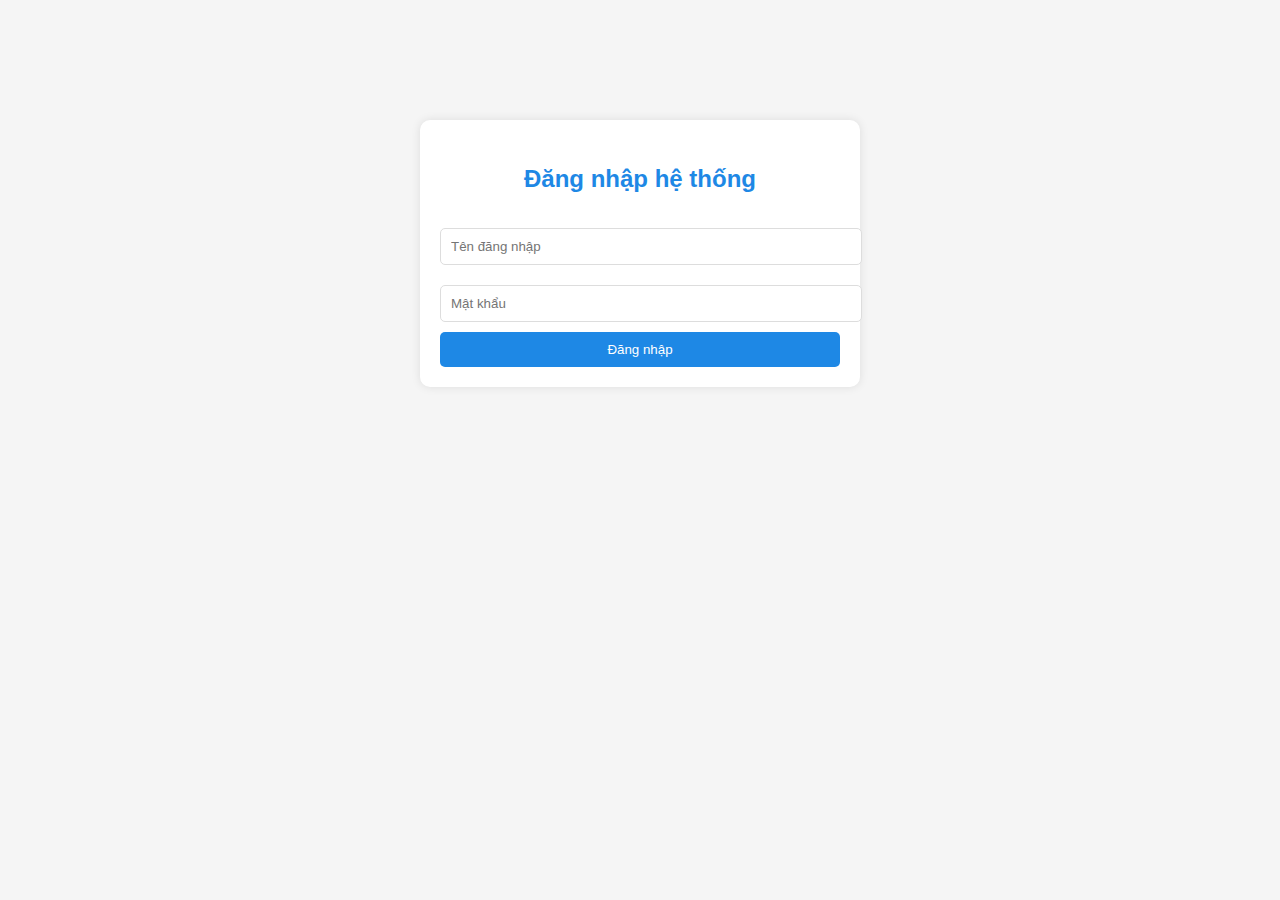
<file: login.html>
<!DOCTYPE html>
<html lang="vi">
<head>
    <meta charset="UTF-8">
    <meta name="viewport" content="width=device-width, initial-scale=1.0">
    <title>Đăng nhập - Diệu Thanh English</title>
    <link rel="stylesheet" href="styles.css">
    <style>
        .login-container {
            max-width: 400px;
            margin: 100px auto;
            padding: 20px;
            background: white;
            border-radius: 10px;
            box-shadow: 0 0 10px rgba(0,0,0,0.1);
        }
        .login-container h2 {
            color: #1e88e5;
            text-align: center;
        }
        .login-container input {
            width: 100%;
            padding: 10px;
            margin: 10px 0;
            border: 1px solid #ddd;
            border-radius: 5px;
        }
        .login-container button {
            width: 100%;
            padding: 10px;
            background: #1e88e5;
            color: white;
            border: none;
            border-radius: 5px;
            cursor: pointer;
        }
    </style>
</head>
<body>
    <div class="login-container">
        <h2>Đăng nhập hệ thống</h2>
        <form id="loginForm">
            <input type="text" id="username" placeholder="Tên đăng nhập" required>
            <input type="password" id="password" placeholder="Mật khẩu" required>
            <button type="submit">Đăng nhập</button>
        </form>
    </div>

    <script>
        document.getElementById('loginForm').addEventListener('submit', function(e) {
            e.preventDefault();
            const username = document.getElementById('username').value;
            const password = document.getElementById('password').value;
            
            // Kiểm tra đơn giản
            if(username === "admin" && password === "123456") {
                localStorage.setItem('isLoggedIn', 'true');
                alert('Đăng nhập thành công!');
                window.location.href = "index.html";
            } else {
                alert('Sai tên đăng nhập hoặc mật khẩu!');
            }
        });
    </script>
</body>
</html>
</file>
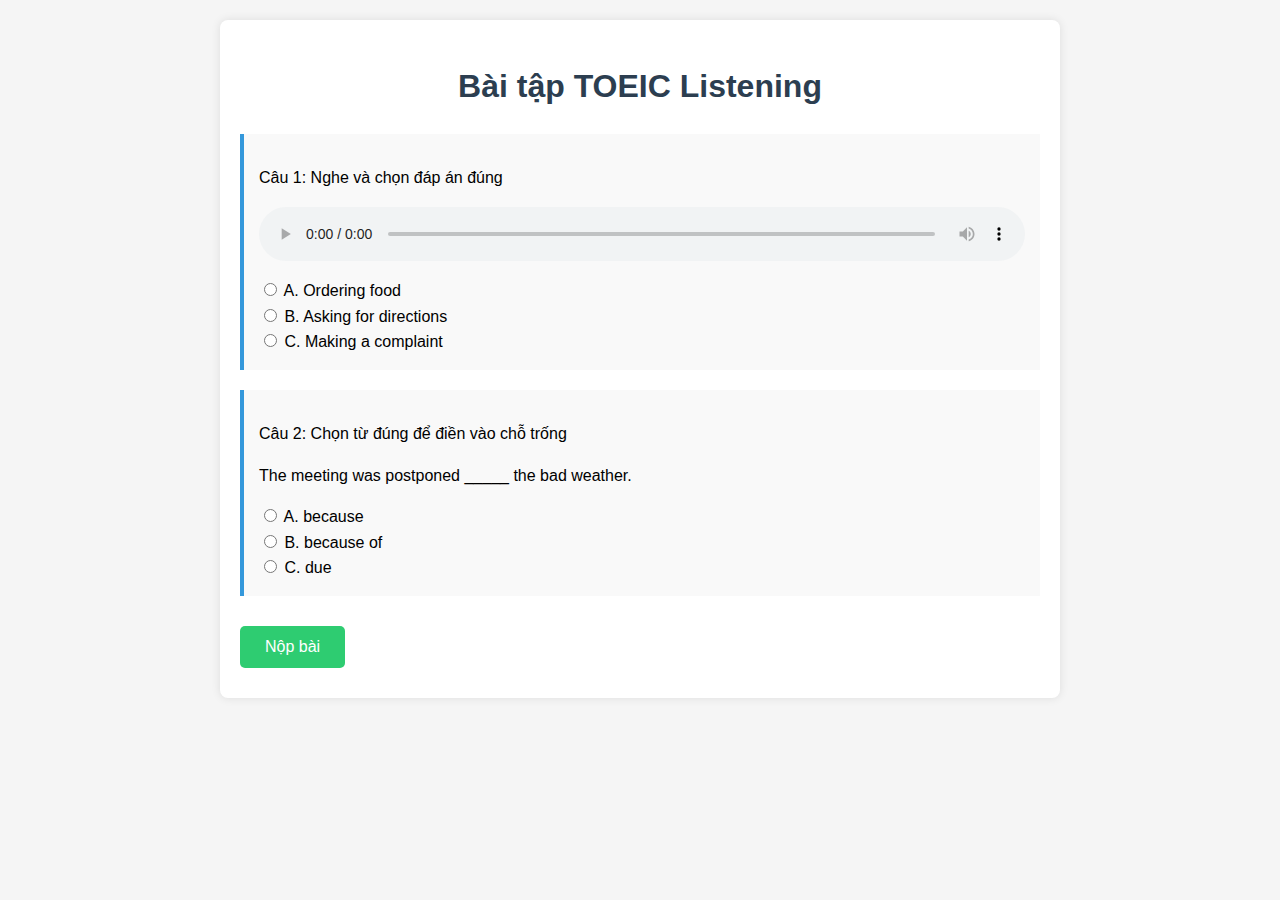
<file: toeic.html>
<!DOCTYPE html>
<html lang="vi">
<head>
    <meta charset="UTF-8">
    <title>Bài tập TOEIC</title>
    <link rel="stylesheet" href="styles.css">
</head>
<body>
    <div class="container">
        <h1>Bài tập TOEIC Listening</h1>
        <form id="quiz-form">
            <div class="question">
                <p>Câu 1: Nghe và chọn đáp án đúng</p>
                <audio controls>
                    <source src="https://www.soundhelix.com/examples/mp3/SoundHelix-Song-1.mp3" type="audio/mpeg">
                    Trình duyệt không hỗ trợ audio
                </audio>
                <label><input type="radio" name="q1" value="A"> A. Ordering food</label><br>
                <label><input type="radio" name="q1" value="B"> B. Asking for directions</label><br>
                <label><input type="radio" name="q1" value="C"> C. Making a complaint</label><br>
            </div>
            
            <div class="question">
                <p>Câu 2: Chọn từ đúng để điền vào chỗ trống</p>
                <p>The meeting was postponed _____ the bad weather.</p>
                <label><input type="radio" name="q2" value="A"> A. because</label><br>
                <label><input type="radio" name="q2" value="B"> B. because of</label><br>
                <label><input type="radio" name="q2" value="C"> C. due</label><br>
            </div>
            
            <button type="submit" class="btn btn-submit">Nộp bài</button>
        </form>
    </div>
    
    <script>
        document.getElementById('quiz-form').addEventListener('submit', function(e) {
            e.preventDefault();
            alert('Bài tập đã được gửi! (Trong phiên bản thật sẽ lưu kết quả)');
        });
    </script>
</body>
</html>
</file>
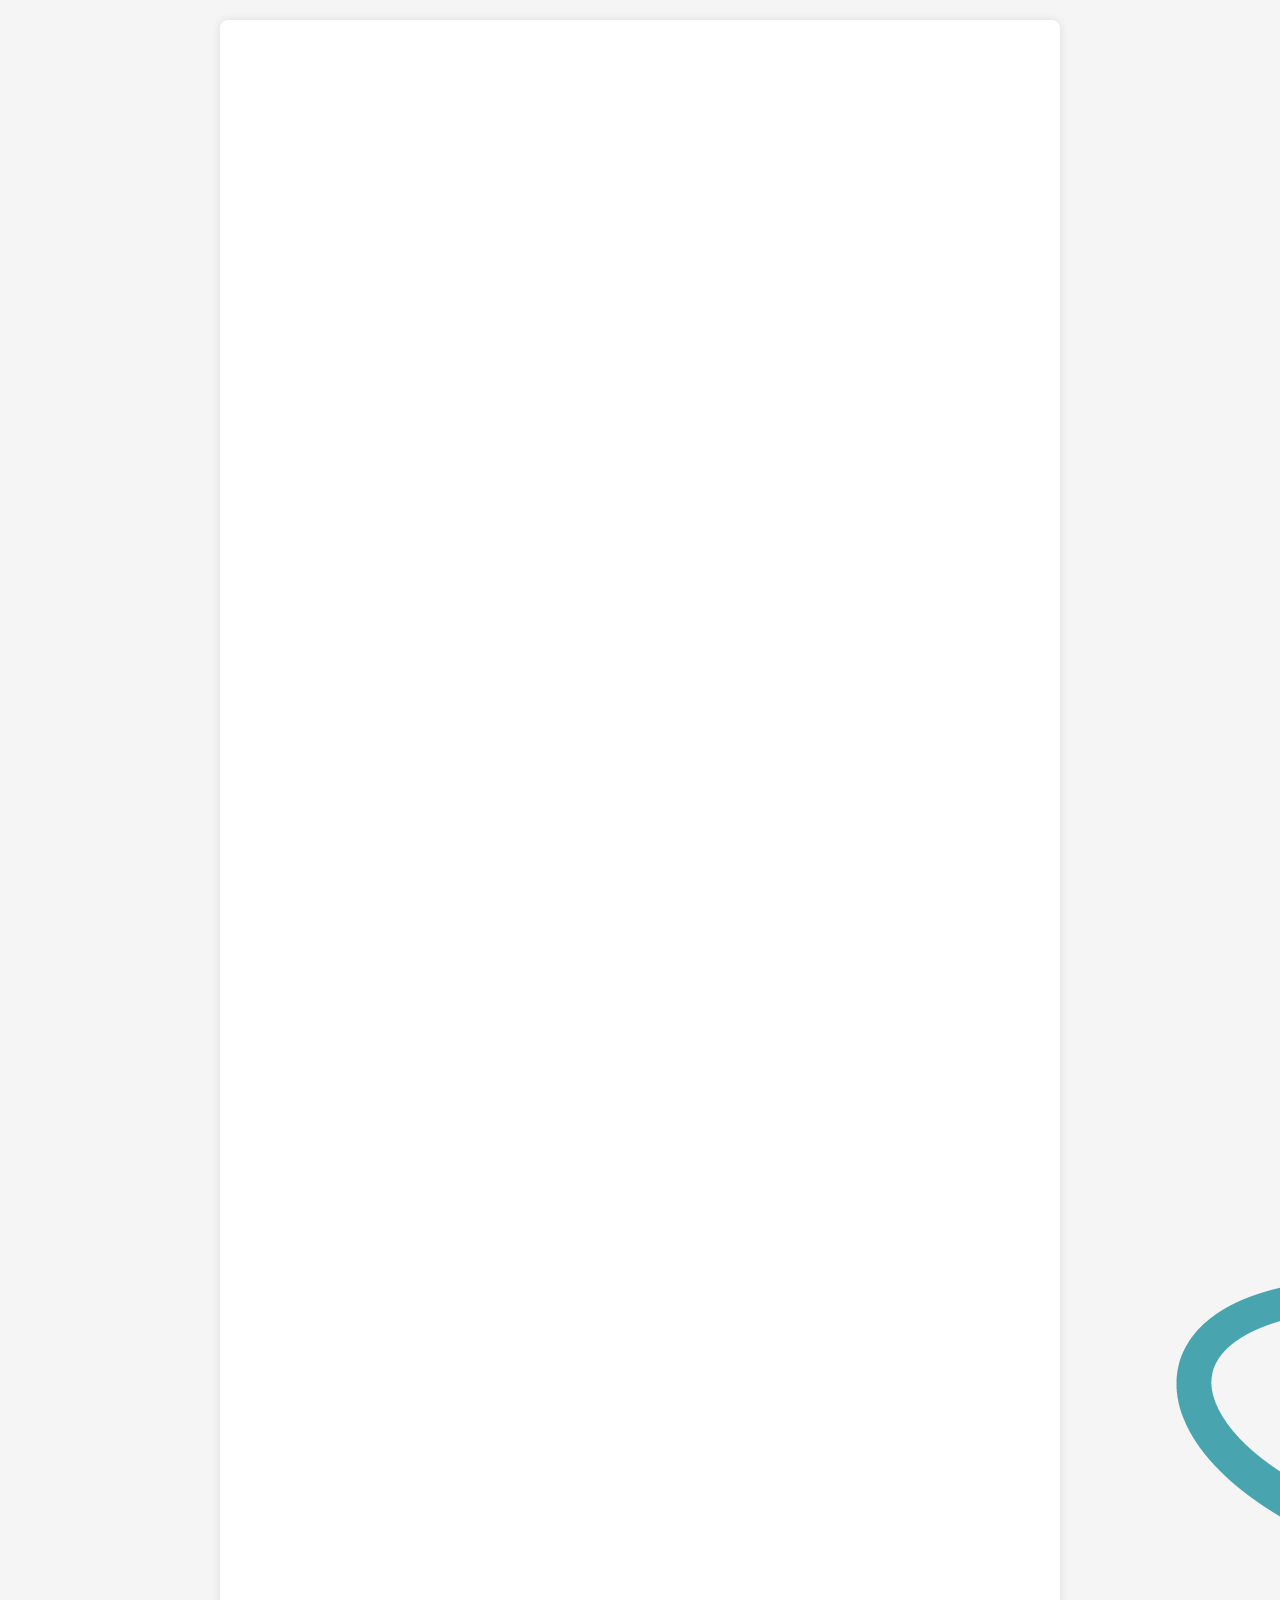
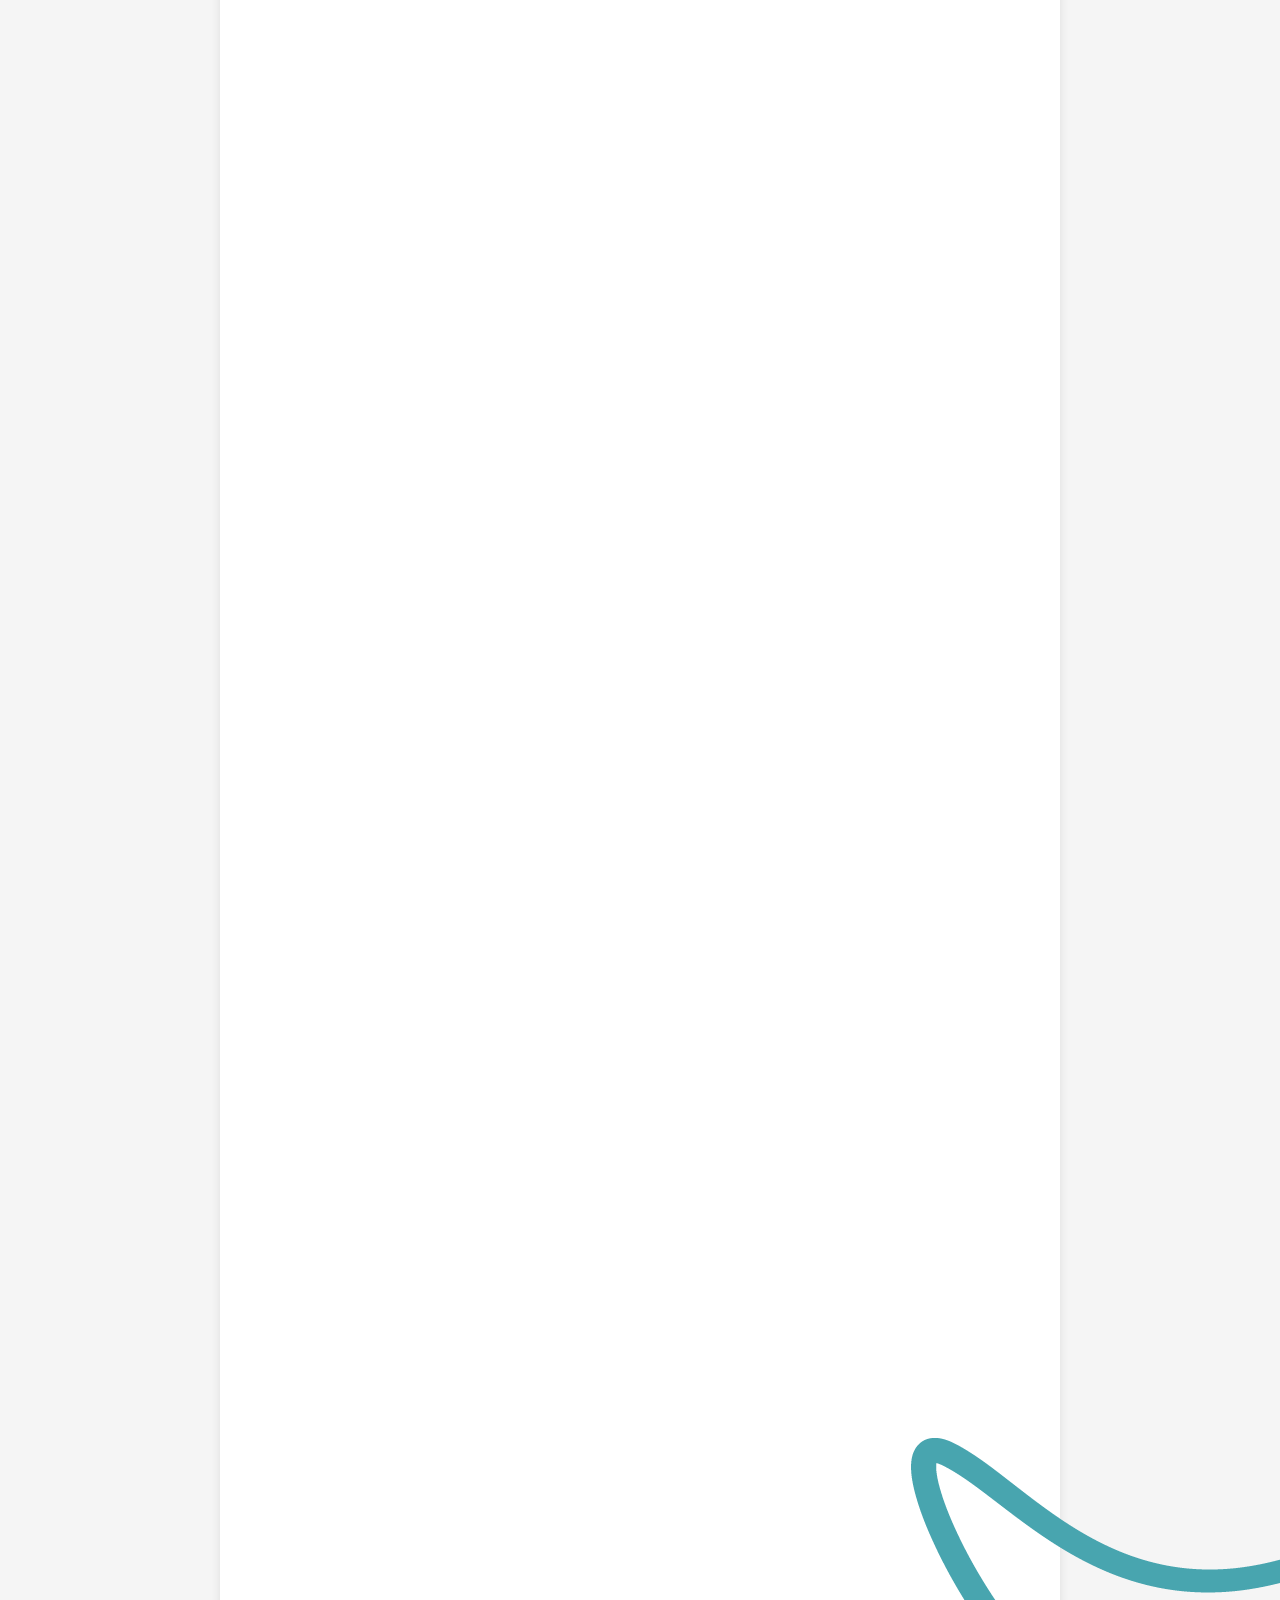
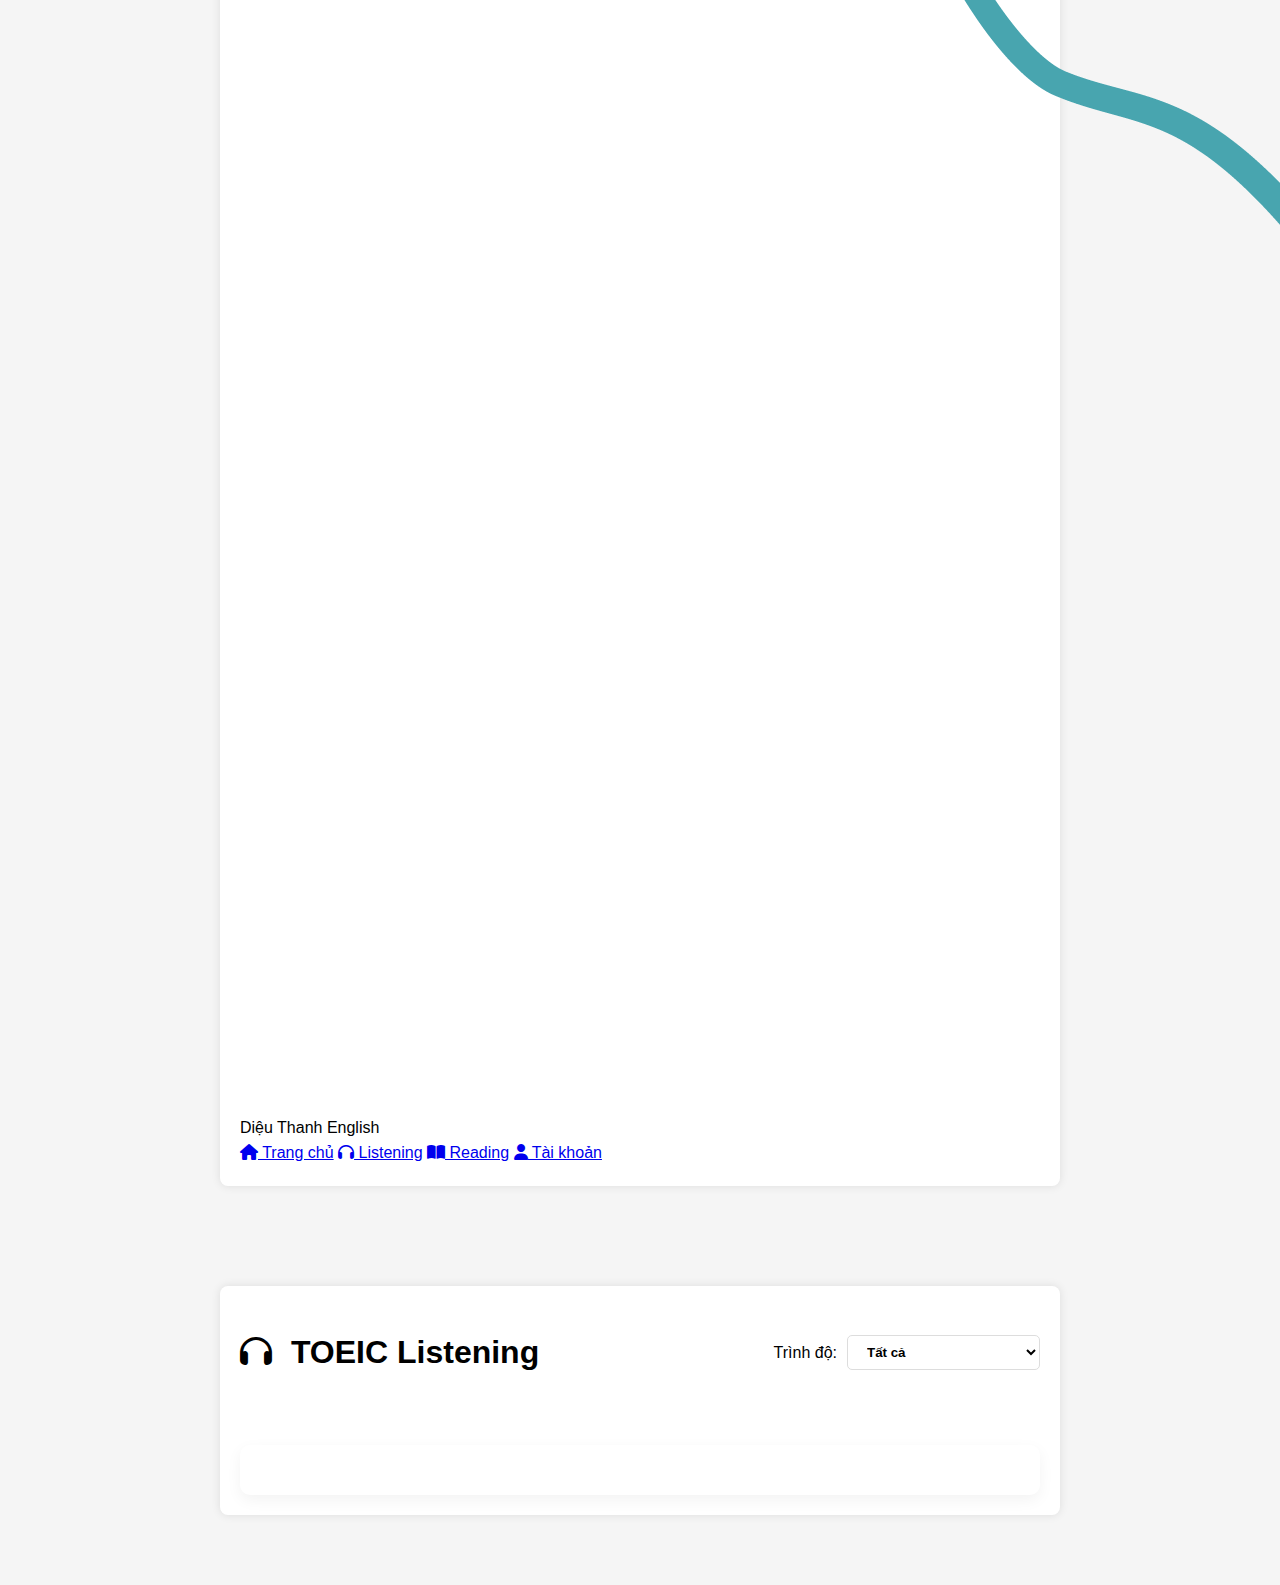
<file: toeic/listening.html>
<!DOCTYPE html>
<html lang="vi">
<head>
    <meta charset="UTF-8">
    <meta name="viewport" content="width=device-width, initial-scale=1.0">
    <title>TOEIC Listening - Diệu Thanh English</title>
    <link rel="stylesheet" href="../styles.css">
    <link rel="stylesheet" href="toeic-styles.css">
    <link rel="stylesheet" href="https://cdnjs.cloudflare.com/ajax/libs/font-awesome/6.4.0/css/all.min.css">
</head>
<body>
    <header class="main-header">
        <div class="container">
            <div class="logo">
                <img src="../images/dolphin-logo.png" alt="Diệu Thanh English">
                <span>Diệu Thanh English</span>
            </div>
            <nav class="main-nav">
                <a href="../index.html"><i class="fas fa-home"></i> Trang chủ</a>
                <a href="listening.html" class="active"><i class="fas fa-headphones"></i> Listening</a>
                <a href="reading.html"><i class="fas fa-book-open"></i> Reading</a>
                <a href="../auth/login.html" class="btn-login"><i class="fas fa-user"></i> Tài khoản</a>
            </nav>
        </div>
    </header>

    <main class="toeic-main">
        <div class="container">
            <section class="toeic-header">
                <h1><i class="fas fa-headphones"></i> TOEIC Listening</h1>
                <div class="level-selector">
                    <span>Trình độ:</span>
                    <select id="level">
                        <option value="all">Tất cả</option>
                        <option value="beginner">Beginner (250-400)</option>
                        <option value="intermediate">Intermediate (400-600)</option>
                        <option value="advanced">Advanced (600-900)</option>
                    </select>
                </div>
            </section>

            <section class="practice-section">
                <!-- Nội dung bài tập -->
            </section>
        </div>
    </main>

    <script src="../script.js"></script>
    <script src="toeic-script.js"></script>
</body>
</html>
</file>
<file: styles.css>
body {
    font-family: Arial, sans-serif;
    line-height: 1.6;
    margin: 0;
    padding: 20px;
    background-color: #f5f5f5;
}

.container {
    max-width: 800px;
    margin: 0 auto;
    background: white;
    padding: 20px;
    border-radius: 8px;
    box-shadow: 0 0 10px rgba(0,0,0,0.1);
}

h1 {
    color: #2c3e50;
    text-align: center;
}

.btn {
    display: inline-block;
    background: #3498db;
    color: white;
    padding: 10px 20px;
    text-decoration: none;
    border-radius: 5px;
    margin: 10px 0;
}

.btn:hover {
    background: #2980b9;
}

.question {
    margin-bottom: 20px;
    padding: 15px;
    background-color: #f9f9f9;
    border-left: 4px solid #3498db;
}

.question audio {
    margin-bottom: 10px;
    width: 100%;
}

.btn-submit {
    background: #2ecc71;
    color: white;
    border: none;
    padding: 12px 25px;
    font-size: 16px;
    cursor: pointer;
    transition: background 0.3s;
}

.btn-submit:hover {
    background: #27ae60;
}
</file>
<file: toeic/toeic-styles.css>
/* TOEIC Main Styles */
.toeic-main {
    padding: 100px 0 50px;
}

.toeic-header {
    display: flex;
    justify-content: space-between;
    align-items: center;
    margin-bottom: 30px;
    padding-bottom: 15px;
    border-bottom: 2px solid var(--light-gray);
}

.toeic-header h1 {
    color: var(--primary-blue);
    font-size: 2rem;
}

.toeic-header h1 i {
    margin-right: 10px;
}

.level-selector {
    display: flex;
    align-items: center;
    gap: 10px;
}

.level-selector select {
    padding: 8px 15px;
    border-radius: 5px;
    border: 1px solid #ddd;
    background-color: var(--white);
    color: var(--text-dark);
    font-weight: 600;
}

/* Practice section styles */
.practice-section {
    background-color: var(--white);
    border-radius: 10px;
    padding: 25px;
    box-shadow: 0 5px 15px rgba(0, 0, 0, 0.05);
}
</file>
